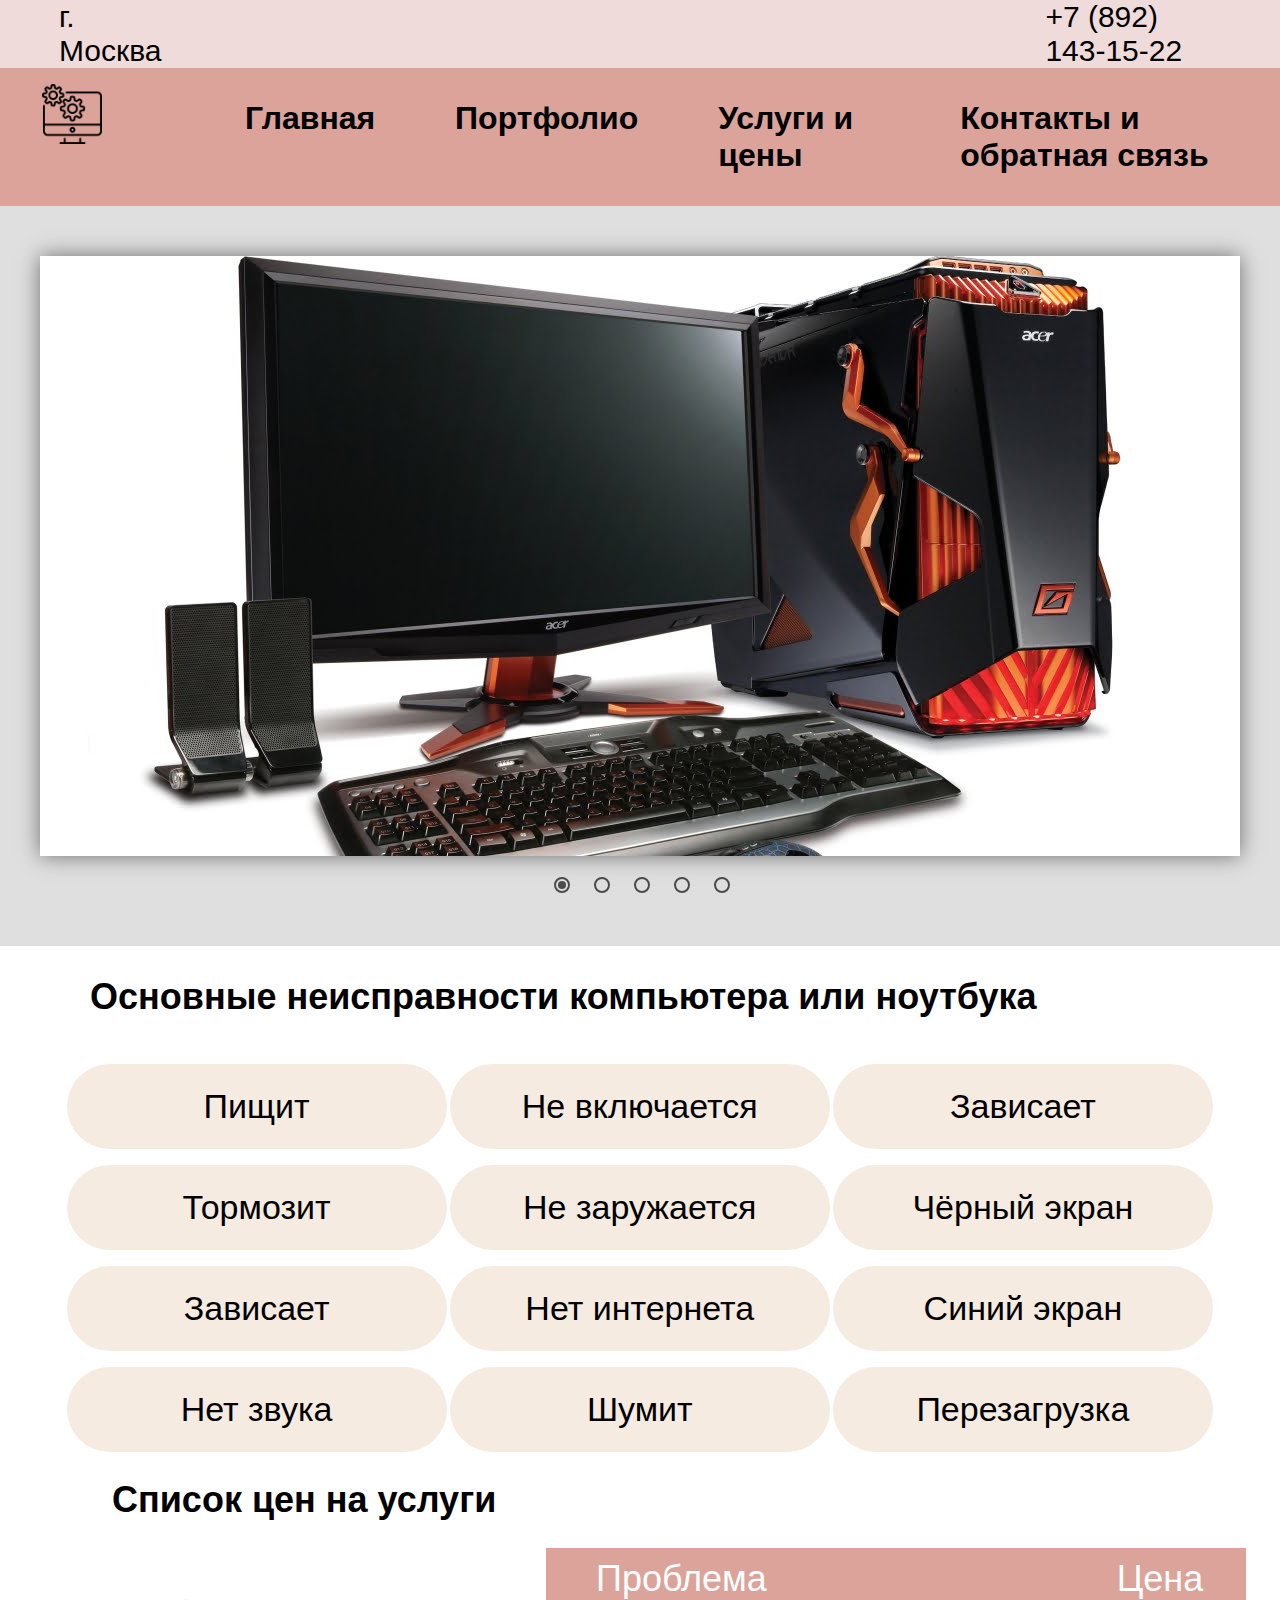
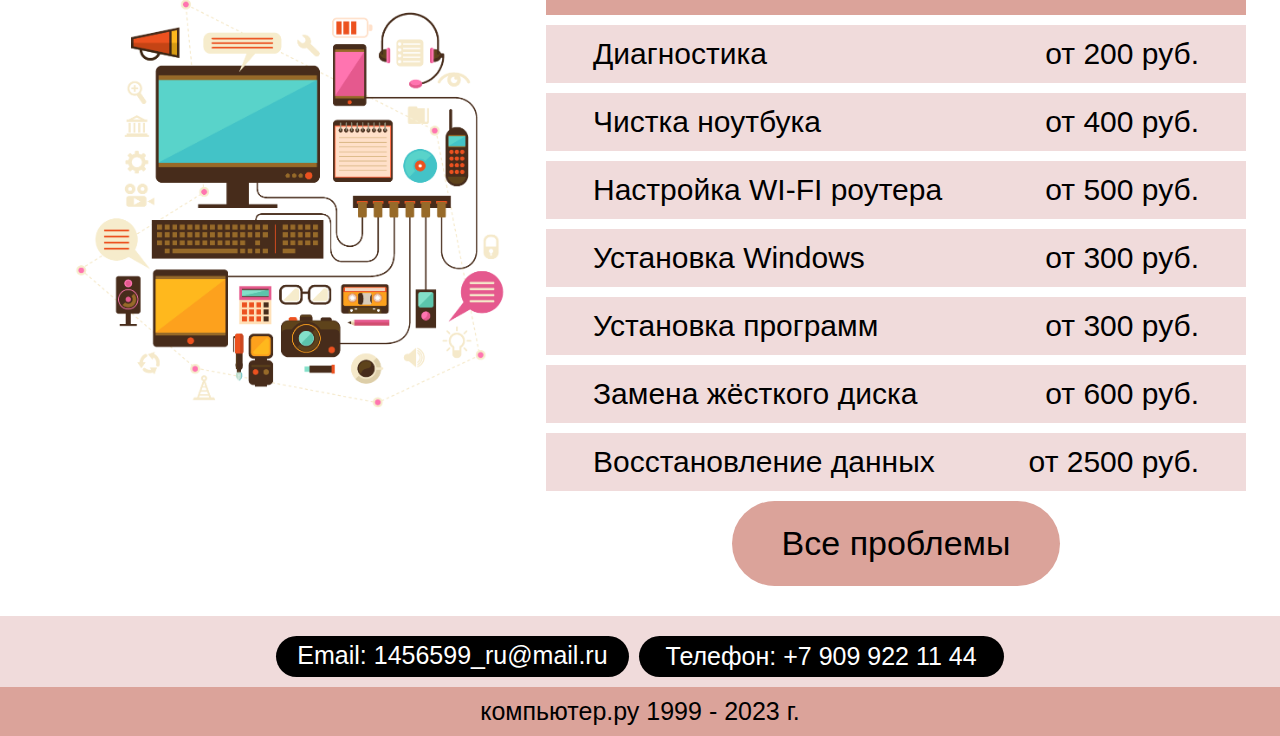
<file: index.html>
<!DOCTYPE html>
<html lang="en">
  <head>
    <meta charset="UTF-8" />
    <meta http-equiv="X-UA-Compatible" content="IE=edge" />
    <meta name="viewport" content="width=device-width, initial-scale=1.0" />
    <link rel="stylesheet" href="main-css.css" />
    <title>Главная - компьютерный мастер</title>
  </head>
  <body>
    <!--Голова-->
    <header>
      <!--Верхняя часть головы-->
      <div class="header1">
        <div class="in-text1">
          <div class="city">
            <div class="city-text">г. Москва</div>
          </div>
          <div class="interval"></div>
          <div class="telephone">
            <div class="telephone-text">+7 (892) 143-15-22</div>
          </div>
        </div>
      </div>

      <!--Нижняя часть головы-->
      <div class="header2">
        <div class="in-text2">
          <div class="logo">
            <div class="logo1">
              <img src="computer.png" alt="Icon" width="60" />
            </div>
          </div>
          <div class="frame-text-servis">
            <div class="locatino-text-servis">
              <div class="text-servis">
                <div class="main-page">
                  <a href="main.html"><button class="text-header"> Главная</button></a>
                </div>
                <div class="portfolio-page">
                  <a href="portfolio.html"><button class="text-header">Портфолио</button></a>
                </div>
                <div class="price-page">
                  <a href="servis.html"><button class="text-header">Услуги и цены</button></a>
                </div>
                <div class="contact-page">
                  <a href="#footer"><button class="text-header">Контакты и обратная связь</button></a>
                </div>
              </div>
            </div>
          </div>
        </div>
      </div>
    </header>

    <!--Слайдер-->
    <section>
      <div class="wrapper">
        <input type="radio" name="point" id="slide1" checked />
        <input type="radio" name="point" id="slide2" />
        <input type="radio" name="point" id="slide3" />
        <input type="radio" name="point" id="slide4" />
        <input type="radio" name="point" id="slide5" />
        <div class="slider">
          <div class="slides slide1"></div>
          <div class="slides slide2"></div>
          <div class="slides slide3"></div>
          <div class="slides slide4"></div>
          <div class="slides slide5"></div>
        </div>
        <div class="controls">
          <label for="slide1"></label>
          <label for="slide2"></label>
          <label for="slide3"></label>
          <label for="slide4"></label>
          <label for="slide5"></label>
        </div>
      </div>
      <br /><br /><br /><br /><br />
    </section>

    <!--Основная страница-->
    <main>
      <div class="text-laptop-comp">Основные неисправности компьютера или ноутбука</div>
      <div class="frame-problem">
        <div class="column-problem-1">
          <div class="problem-1">
            <div class="box-problem1">
              <div class="text-problem1">Пищит</div>
            </div>
            <div class="box-problem2">
              <div class="text-problem2">Тормозит</div>
            </div>
            <div class="box-problem3">
              <div class="text-problem3">Зависает</div>
            </div>
            <div class="box-problem4">
              <div class="text-problem4">Нет звука</div>
            </div>
          </div>
        </div>
        <div class="column-problem-2">
          <div class="problem-2">
            <div class="box-problem5">
              <div class="text-problem5">Не включается</div>
            </div>
            <div class="box-problem6">
              <div class="text-problem6">Не заружается</div>
            </div>
            <div class="box-problem7">
              <div class="text-problem7">Нет интернета</div>
            </div>
            <div class="box-problem8">
              <div class="text-problem8">Шумит</div>
            </div>
          </div>
        </div>

        <div class="column-problem-3">
          <div class="problem-3">
            <div class="box-problem9">
              <div class="text-problem9">Зависает</div>
            </div>
            <div class="box-problem10">
              <div class="text-problem10">Чёрный экран</div>
            </div>
            <div class="box-problem11">
              <div class="text-problem11">Синий экран</div>
            </div>
            <div class="box-problem12">
              <div class="text-problem12">Перезагрузка</div>
            </div>
          </div>
        </div>
      </div>

      <div class="box-text-price">
        <div class="text-price">Список цен на услуги</div>
      </div>

      <div class="price">
        <div class="pic">
          <img src="pc.png" alt="" />
        </div>

        <div class="box-price">
          <div class="box-problem-price">
            <div class="problem-text">Проблема</div>
            <div class="price-text">Цена</div>
          </div>
          <div class="box-problem-price1">
            <div class="problem-text1">
              <p>Диагностика</p>
              <p>от 200 руб.</p>
            </div>
          </div>
          <div class="box-problem-price1">
            <div class="problem-text1">
              <p>Чистка ноутбука</p>
              <p>от 400 руб.</p>
            </div>
          </div>
          <div class="box-problem-price1">
            <div class="problem-text1">
              <p>Настройка WI-FI роутера</p>
              <p>от 500 руб.</p>
            </div>
          </div>
          <div class="box-problem-price1">
            <div class="problem-text1">
              <p>Установка Windows</p>
              <p>от 300 руб.</p>
            </div>
          </div>
          <div class="box-problem-price1">
            <div class="problem-text1">
              <p>Установка программ</p>
              <p>от 300 руб.</p>
            </div>
          </div>
          <div class="box-problem-price1">
            <div class="problem-text1">
              <p>Замена жёсткого диска</p>
              <p>от 600 руб.</p>
            </div>
          </div>
          <div class="box-problem-price1">
            <div class="problem-text1">
              <p>Восстановление данных</p>
              <p>от 2500 руб.</p>
            </div>
          </div>
          <div class="all-problem">
            <div class="box-all-problem">
              <a href="servis.html"><button class="text-all-problem">Все проблемы</button></a>
            </div>
          </div>
        </div>
      </div>
    </main>
<!--Подвал-->
<footer>
  <div class="footer">
    <a name="footer"><div class="footer1"></a>
      <div class="box-text-footer">
        <div class="flex-box">
          <div class="box-mail">
            <div class="text-mail">Email: 1456599_ru@mail.ru</div>
          </div>
            <div class="box-telephone">
              <div class="text-telephone">Телефон: +7 909 922 11 44</div>
            </div>
        </div>
      </div>
    </div>
    <div class="footer2">
      <div class="box-end-footer">
        <div class="text-end-footer">компьютер.ру 1999 - 2023 г.</div>
      </div>
    </div>
  </div>
</footer>

  </body>
</html>
</file>
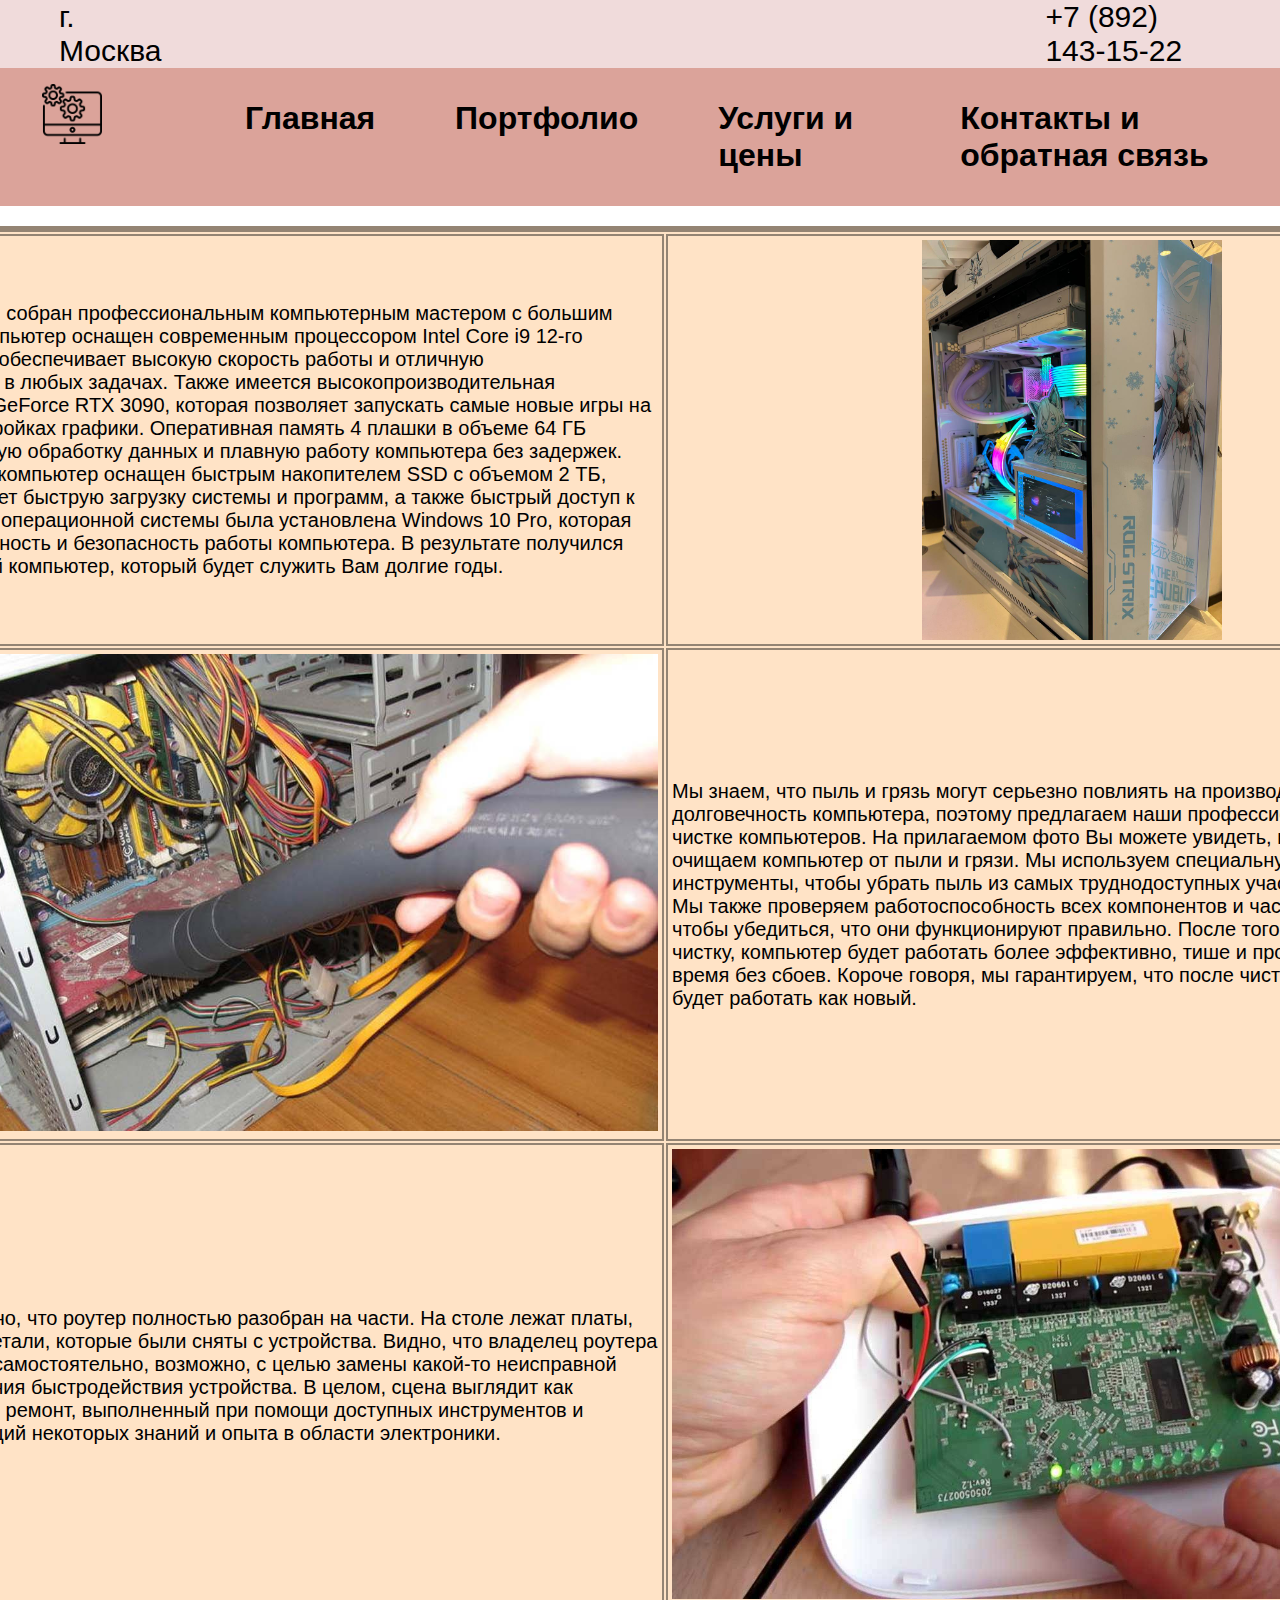
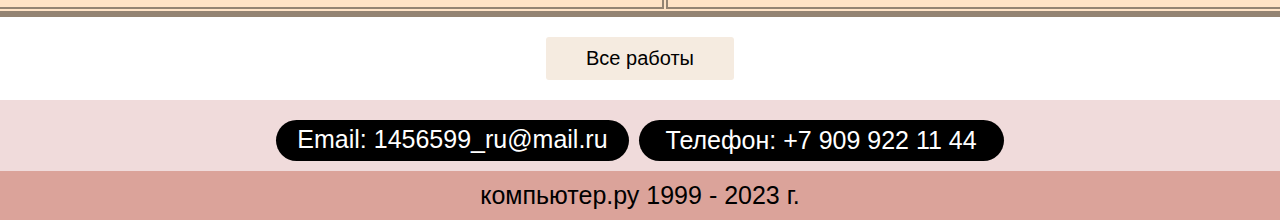
<file: portfolio.html>
<!DOCTYPE html>
<html lang="en">
  <head>
    <meta charset="UTF-8" />
    <meta http-equiv="X-UA-Compatible" content="IE=edge" />
    <meta name="viewport" content="width=device-width, initial-scale=1.0" />
    <link rel="stylesheet" href="portfolio-css.css" />
    <title>Главная - компьютерный мастер</title>
  </head>
  <body>
    <!--Голова-->
    <header>
      <!--Верхняя часть головы-->
      <div class="header1">
        <div class="in-text1">
          <div class="city">
            <div class="city-text">г. Москва</div>
          </div>
          <div class="interval"></div>
          <div class="telephone">
            <div class="telephone-text">+7 (892) 143-15-22</div>
          </div>
        </div>
      </div>

      <!--Нижняя часть головы-->
      <div class="header2">
        <div class="in-text2">
          <div class="logo">
            <div class="logo1">
              <img src="computer.png" alt="Icon" width="60" />
            </div>
          </div>
          <div class="frame-text-servis">
            <div class="locatino-text-servis">
              <div class="text-servis">
                <div class="main-page">
                  <a href="index.html"><button class="text-header"> Главная</button></a>
                </div>
                <div class="portfolio-page">
                  <a href="portfolio.html"><button class="text-header">Портфолио</button></a>
                </div>
                <div class="price-page">
                  <a href="servis.html"><button class="text-header">Услуги и цены</button></a>
                </div>
                <div class="contact-page">
                  <a href="#footer"><button class="text-header">Контакты и обратная связь</button></a>
                </div>
              </div>
            </div>
          </div>
        </div>
      </div>
    </header>

    <main>
        <table class="cinereousTable">
            <tbody>
            <tr>
            <td><p> Этот компьютер был собран профессиональным компьютерным мастером с большим опытом работы. Компьютер оснащен современным процессором Intel Core i9 12-го поколения, который обеспечивает высокую скорость работы и отличную производительность в любых задачах. Также имеется высокопроизводительная видеокарта NVIDIA GeForce RTX 3090, которая позволяет запускать самые новые игры на максимальных настройках графики. Оперативная память 4 плашки в объеме 64 ГБ  обеспечивает быструю обработку данных и плавную работу компьютера без задержек. Кроме того, данный компьютер оснащен быстрым накопителем SSD с объемом 2 ТБ, который обеспечивает быструю загрузку системы и программ, а также быстрый доступ к файлам. В качестве операционной системы была установлена Windows 10 Pro, которая обеспечивает надежность и безопасность работы компьютера. В результате получился надежный и мощный компьютер, который будет служить Вам долгие годы.</p></td><td><div class="port-photo-1"><img src="portfolio photo 1.jpg" width="300"></div></td></tr>
            <tr>
            <td><img src="portfolio photo 2.jpg" width="850"></td><td><p>Мы знаем, что пыль и грязь могут серьезно повлиять на производительность и долговечность компьютера, поэтому предлагаем наши профессиональные услуги по чистке компьютеров. На прилагаемом фото Вы можете увидеть, как мы тщательно очищаем компьютер от пыли и грязи. Мы используем специальную технику и инструменты, чтобы убрать пыль из самых труднодоступных участков компьютера. Мы также проверяем работоспособность всех компонентов и частей компьютера, чтобы убедиться, что они функционируют правильно. После того, как мы закончили чистку, компьютер будет работать более эффективно, тише и продолжительное время без сбоев. Короче говоря, мы гарантируем, что после чистки Ваш компьютер будет работать как новый.</p></td></tr>
            <tr>
            <td><p>На фотографии видно, что роутер полностью разобран на части. На столе лежат платы, провода и мелкие детали, которые были сняты с устройства. Видно, что владелец роутера производит ремонт самостоятельно, возможно, с целью замены какой-то неисправной детали или повышения быстродействия устройства. В целом, сцена выглядит как типичный домашний ремонт, выполненный при помощи доступных инструментов и средств, но требующий некоторых знаний и опыта в области электроники.</p></td><td><img src="portfolio photo 3.jpeg" width="800"></td></tr>
            </tbody>
            </tr>
            </table>
            
    
            <button class="button-open"><p>Все работы</p></button>

            <dialog id="myDialog">
              <div>
                <p>Пока что это все работы :)</p>
                <button class="button-close" data-action="close">Закрыть окно</button>
              </div>
            </dialog>
            <script>
              // получаем кнопки и диалоговое окно
const buttonOpen = document.querySelector(".button-open");
const buttonClose = document.querySelector(".button-close");
const myDialog = document.querySelector("#myDialog");

// обработчик события для кнопки открытия
buttonOpen.addEventListener("click", function () {
    myDialog.showModal();
});

// обработчик события для кнопки закрытия
buttonClose.addEventListener("click", function () {
    myDialog.close();
});
            </script>




    </main>
    <!--Подвал-->
<footer>
    <div class="footer">
      <a name="footer"><div class="footer1"></a>
        <div class="box-text-footer">
          <div class="flex-box">
            <div class="box-mail">
              <div class="text-mail">Email: 1456599_ru@mail.ru</div>
            </div>
              <div class="box-telephone">
                <div class="text-telephone">Телефон: +7 909 922 11 44</div>
              </div>
          </div>
        </div>
      </div>
      <div class="footer2">
        <div class="box-end-footer">
          <div class="text-end-footer">компьютер.ру 1999 - 2023 г.</div>
        </div>
      </div>
    </div>
  </footer>
  
    </body>
  </html>
</file>
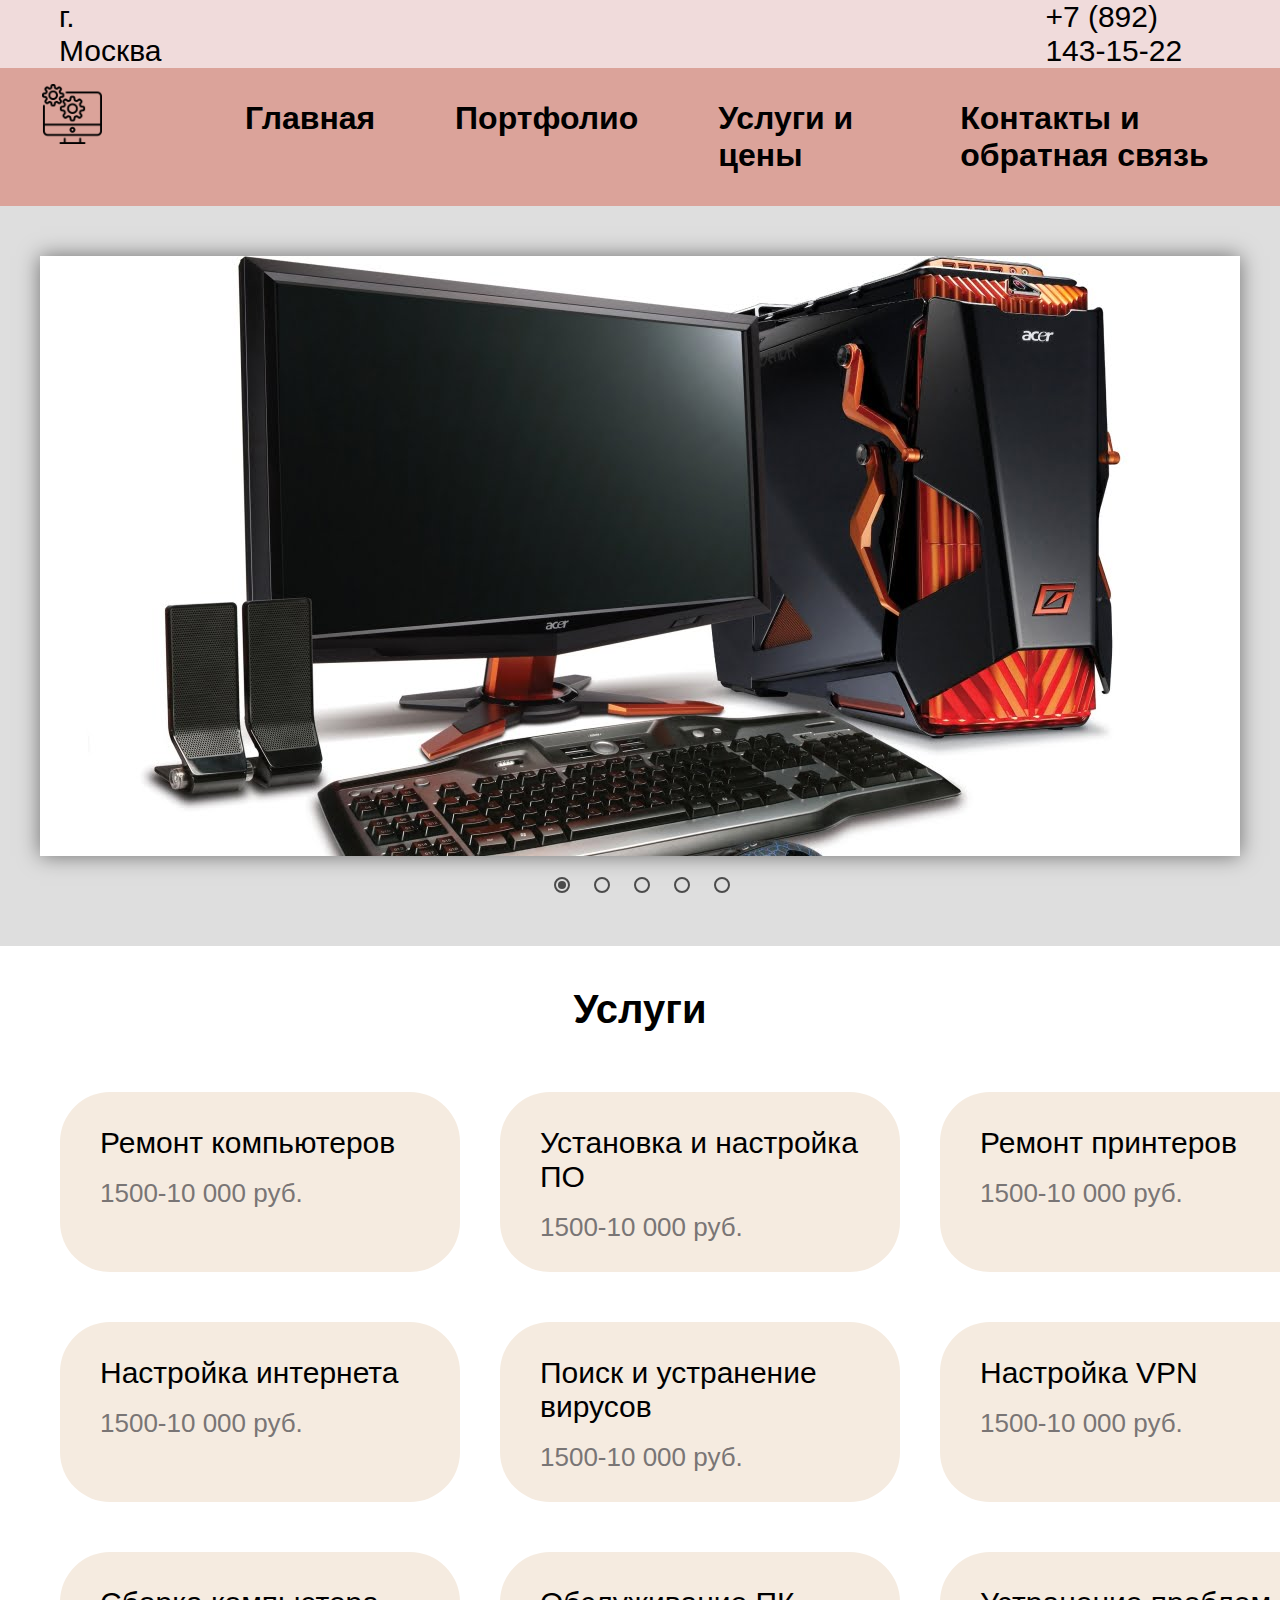
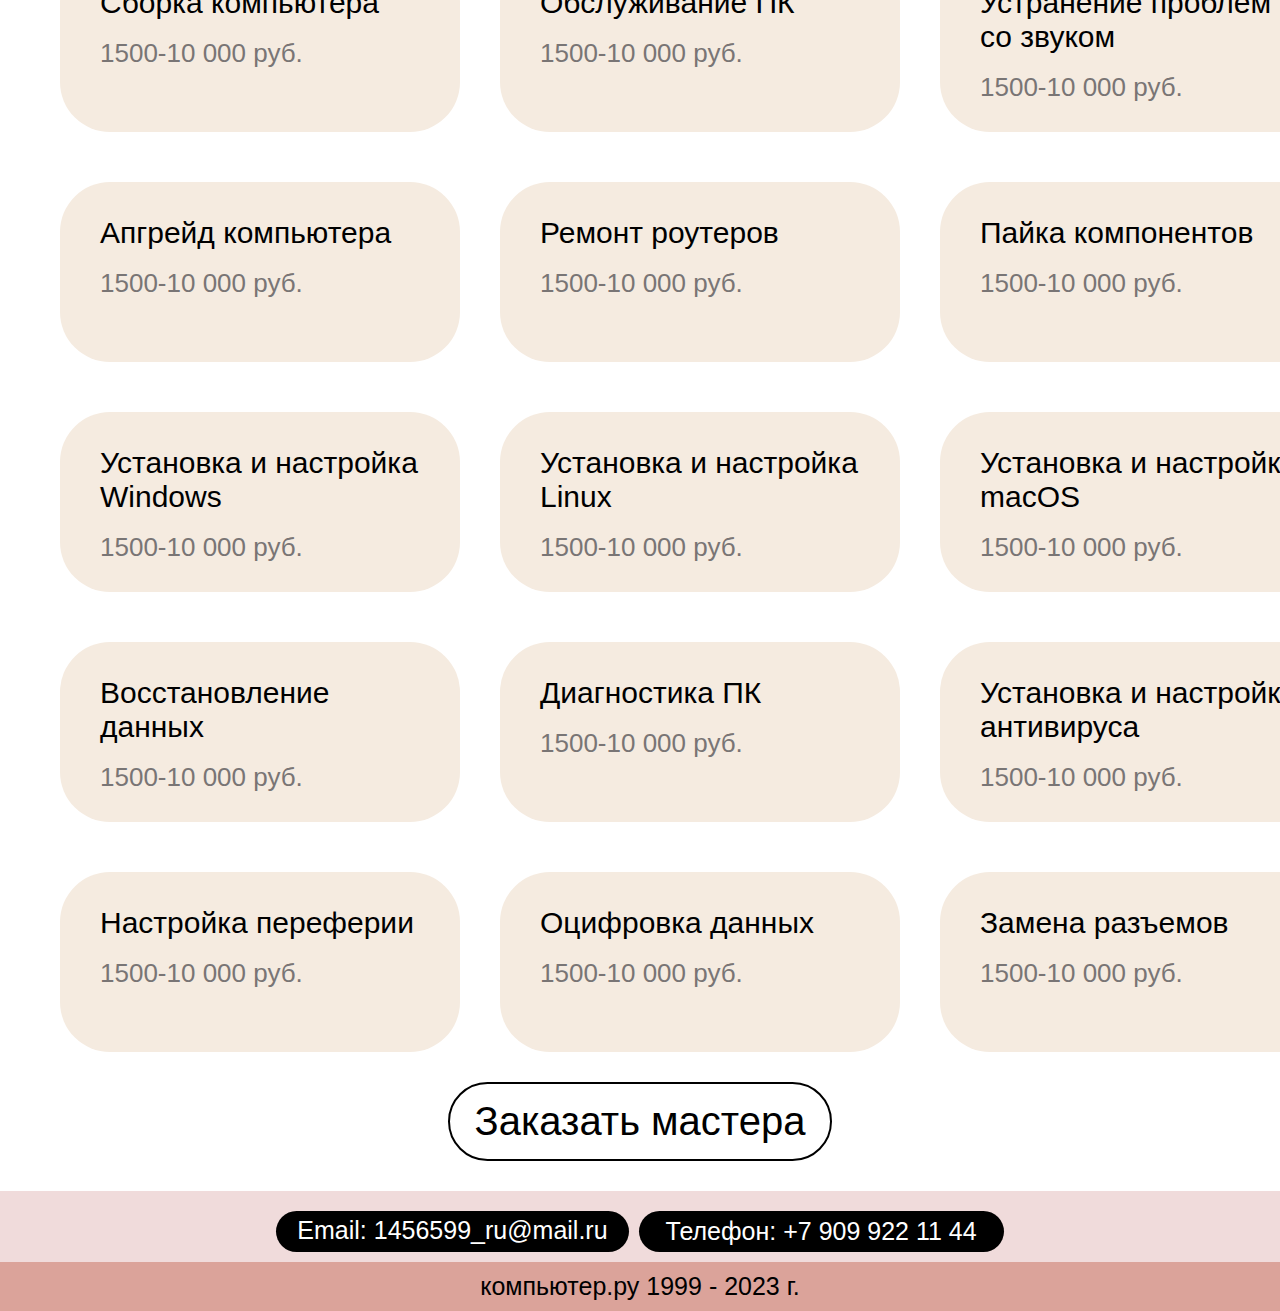
<file: servis.html>
<!DOCTYPE html>
<html lang="en">
  <head>
    <meta charset="UTF-8" />
    <meta http-equiv="X-UA-Compatible" content="IE=edge" />
    <meta name="viewport" content="width=device-width, initial-scale=1.0" />
    <link rel="stylesheet" href="servis-css.css" />
    <title>Услуги - компьютерный мастер</title>
  </head>
  <body>
    <!--Голова-->
    <header>
      <!--Верхняя часть головы-->
      <div class="header1">
        <div class="in-text1">
          <div class="city">
            <div class="city-text">г. Москва</div>
          </div>
          <div class="interval"></div>
          <div class="telephone">
            <div class="telephone-text">+7 (892) 143-15-22</div>
          </div>
        </div>
      </div>

      <!--Нижняя часть головы-->
      <div class="header2">
        <div class="in-text2">
          <div class="logo">
            <div class="logo1">
              <img src="computer.png" alt="Icon" width="60" />
            </div>
          </div>
          <div class="frame-text-servis">
            <div class="locatino-text-servis">
              <div class="text-servis">
                <div class="main-page">
                  <a href="index.html"><button class="text-header"> Главная</button></a>
                </div>
                <div class="portfolio-page">
                  <a href="portfolio.html"><button class="text-header">Портфолио</button></a>
                </div>
                <div class="price-page">
                  <a href="servis.html"><button class="text-header">Услуги и цены</button></a>
                </div>
                <div class="contact-page">
                  <a href="#footer"><button class="text-header">Контакты и обратная связь</button></a>
                </div>
              </div>
            </div>
          </div>
        </div>
      </div>
    </header>

    <!--Слайдер-->
    <section>
      <div class="wrapper">
        <input type="radio" name="point" id="slide1" checked />
        <input type="radio" name="point" id="slide2" />
        <input type="radio" name="point" id="slide3" />
        <input type="radio" name="point" id="slide4" />
        <input type="radio" name="point" id="slide5" />
        <div class="slider">
          <div class="slides slide1"></div>
          <div class="slides slide2"></div>
          <div class="slides slide3"></div>
          <div class="slides slide4"></div>
          <div class="slides slide5"></div>
        </div>
        <div class="controls">
          <label for="slide1"></label>
          <label for="slide2"></label>
          <label for="slide3"></label>
          <label for="slide4"></label>
          <label for="slide5"></label>
        </div>
      </div>
      <br /><br /><br /><br /><br />
    </section>

    <!--Основная страница-->
    <main>
        
        <div class="text-main-servis">Услуги</div>
            <div class="main-servis">
              <div class=" flex-col">
                <div class="column">
                  <div class="box-column">
                    <div class="box-servis">
                      <div class="text-box-servis">
                        <div class="main-text-servis">Ремонт компьютеров</div><br>
                        <div class="servis-box">
                          1500-10 000 руб. 
                        </div>
                      </div>
                    </div>
                    <div class="box-servis">
                      <div class="text-box-servis">
                        <div class="main-text-servis">Настройка интернета</div><br>
                        <div class="servis-box">
                          1500-10 000 руб. 
                        </div>
                      </div>
                    </div>
                    <div class="box-servis">
                      <div class="text-box-servis">
                        <div class="main-text-servis">Сборка компьютера</div><br>
                        <div class="servis-box">
                          1500-10 000 руб. 
                        </div>
                      </div>
                    </div>
                    <div class="box-servis">
                      <div class="text-box-servis">
                        <div class="main-text-servis">Апгрейд компьютера</div><br>
                        <div class="servis-box">
                          1500-10 000 руб. 
                        </div>
                      </div>
                    </div>
                    <div class="box-servis">
                      <div class="text-box-servis">
                        <div class="main-text-servis">Установка и настройка Windows</div><br>
                        <div class="servis-box">
                          1500-10 000 руб. 
                        </div>
                      </div>
                    </div>
                    <div class="box-servis">
                      <div class="text-box-servis">
                        <div class="main-text-servis">Восстановление данных</div><br>
                        <div class="servis-box">
                          1500-10 000 руб. 
                        </div>
                      </div>
                    </div>
                    <div class="box-servis">
                      <div class="text-box-servis">
                        <div class="main-text-servis">Настройка переферии</div><br>
                        <div class="servis-box">
                          1500-10 000 руб. 
                        </div>
                      </div>
                    </div>
                  </div>
                </div>
                <div class="column-2">
                  <div class="box-column">
                    <div class="box-servis">
                      <div class="text-box-servis">
                        <div class="main-text-servis">Установка и настройка ПО</div><br>
                        <div class="servis-box">
                          1500-10 000 руб. 
                        </div>
                      </div>
                    </div>
                    <div class="box-servis">
                      <div class="text-box-servis">
                        <div class="main-text-servis">Поиск и устранение вирусов</div><br>
                        <div class="servis-box">
                          1500-10 000 руб. 
                        </div>
                      </div>
                    </div>
                    <div class="box-servis">
                      <div class="text-box-servis">
                        <div class="main-text-servis">Обслуживание ПК</div><br>
                        <div class="servis-box">
                          1500-10 000 руб. 
                        </div>
                      </div>
                    </div>
                    <div class="box-servis">
                      <div class="text-box-servis">
                        <div class="main-text-servis">Ремонт роутеров</div><br>
                        <div class="servis-box">
                          1500-10 000 руб. 
                        </div>
                      </div>
                    </div>
                    <div class="box-servis">
                      <div class="text-box-servis">
                        <div class="main-text-servis">Установка и настройка Linux</div><br>
                        <div class="servis-box">
                          1500-10 000 руб. 
                        </div>
                      </div>
                    </div>
                    <div class="box-servis">
                      <div class="text-box-servis">
                        <div class="main-text-servis">Диагностика ПК</div><br>
                        <div class="servis-box">
                          1500-10 000 руб. 
                        </div>
                      </div>
                    </div>
                    <div class="box-servis">
                      <div class="text-box-servis">
                        <div class="main-text-servis">Оцифровка данных</div><br>
                        <div class="servis-box">
                          1500-10 000 руб. 
                        </div>
                      </div>
                    </div>
                  </div>
                </div>
                <div class="column-3">
                  <div class="box-column">
                    <div class="box-servis">
                      <div class="text-box-servis">
                        <div class="main-text-servis">Ремонт принтеров</div><br>
                        <div class="servis-box">
                          1500-10 000 руб. 
                        </div>
                      </div>
                    </div>
                    <div class="box-servis">
                      <div class="text-box-servis">
                        <div class="main-text-servis">Настройка VPN</div><br>
                        <div class="servis-box">
                          1500-10 000 руб. 
                        </div>
                      </div>
                    </div>
                    <div class="box-servis">
                      <div class="text-box-servis">
                        <div class="main-text-servis">Устранение проблем со звуком</div><br>
                        <div class="servis-box">
                          1500-10 000 руб. 
                        </div>
                      </div>
                    </div>
                    <div class="box-servis">
                      <div class="text-box-servis">
                        <div class="main-text-servis">Пайка компонентов</div><br>
                        <div class="servis-box">
                          1500-10 000 руб. 
                        </div>
                      </div>
                    </div>
                    <div class="box-servis">
                      <div class="text-box-servis">
                        <div class="main-text-servis">Установка и настройка macOS</div><br>
                        <div class="servis-box">
                          1500-10 000 руб. 
                        </div>
                      </div>
                    </div>
                    <div class="box-servis">
                      <div class="text-box-servis">
                        <div class="main-text-servis">Установка и настройка антивируса</div><br>
                        <div class="servis-box">
                          1500-10 000 руб. 
                        </div>
                      </div>
                    </div>
                    <div class="box-servis">
                      <div class="text-box-servis">
                        <div class="main-text-servis">Замена разъемов</div><br>
                        <div class="servis-box">
                          1500-10 000 руб. 
                        </div>
                      </div>
                    </div>
                  </div>
                </div>
              </div>
            <!-- Оформление заказ -->
              <button class="button">Заказать мастера</button>
              <div class="popup_wrapper">
                <div class="popup">
                  <h2>Заказать услугу</h2>
                  <form>
                    <input type="text" placeholder="Имя" required />
                    <input type="tel" placeholder="Телефон" required />
                    <input type="email" placeholder="Email" required />
                    <select required>
                      <option value="">Выберите услугу</option>
                      <option value="Услуга 1">Ремонт компьютеров</option>
                      <option value="Услуга 2">Настройка интернета</option>
                      <option value="Услуга 3">Сборка компьютера</option>
                      <option value="Услуга 4">Апгрейд компьютера</option>
                      <option value="Услуга 5">Установка и настройка Windows</option>
                      <option value="Услуга 6">Восстановление данных</option>
                      <option value="Услуга 7">Настройка переферии</option>
                      <option value="Услуга 8">Установка и настройка ПО</option>
                      <option value="Услуга 9">Поиск и устранение вирусов</option>
                      <option value="Услуга 10">Обслуживание ПК</option>
                      <option value="Услуга 11">Ремонт роутеров</option>
                      <option value="Услуга 12">Установка и настройка Linux</option>
                      <option value="Услуга 13">Диагностика ПК</option>
                      <option value="Услуга 14">Оцифровка данных</option>
                      <option value="Услуга 15">Ремонт принтеров</option>
                      <option value="Услуга 16">Настройка VPN</option>
                      <option value="Услуга 17">Устранение проблем со звуком</option>
                      <option value="Услуга 18">Пайка компонентов</option>
                      <option value="Услуга 19">Установка и настройка macOS</option>
                      <option value="Услуга 20">Установка и настройка антивируса</option>
                      <option value="Услуга 21">Замена разъемов</option>
                      <option value="Услуга 22">Позвоню вам если нет подходящей услуги</option>
                    </select>
                    <button type="submit">Оформить заказ</button>
                  </form>
                  <span class="close">×</span>
                </div>
              </div>
              <script>
                const popupWrapper = document.querySelector(".popup_wrapper");
                const popup = document.querySelector(".popup");
                const popupBtn = document.querySelector(".button");
                const closeBtn = document.querySelector(".close");
                const popupForm = document.querySelector(".popup form");
                const popupName = document.querySelector('.popup input[type="text"]');
                const popupPhone = document.querySelector('.popup input[type="tel"]');
                const popupEmail = document.querySelector('.popup input[type="email"]');
                const popupService = document.querySelector(".popup select");
                function openPopup() {
                  popupWrapper.style.display = "block";
                }
                function closePopup() {
                  popupWrapper.style.display = "none";
                }
                function validateForm(event) {
                  event.preventDefault();
                  if (
                    popupName.value.trim() === "" ||
                    popupPhone.value.trim() === "" ||
                    popupEmail.value.trim() === "" ||
                    popupService.value.trim() === ""
                  ) {
                    alert("Пожалуйста, заполните все поля формы");
                  } else {
                    closePopup();
                    popupForm.reset();
                    alert("Ваш заказ отправлен");
                  }
                }
                popupBtn.addEventListener("click", openPopup);
                closeBtn.addEventListener("click", closePopup);
                popupWrapper.addEventListener("click", (event) => {
                  if (event.target === popupWrapper) {
                    closePopup();
                  }
                });
                document.addEventListener("keydown", (event) => {
                  if (event.keyCode === 27) {
                    closePopup();
                  }
                });
                popupForm.addEventListener("submit", validateForm);
              </script>

            </div>
    </main>

<!--Подвал-->
    <footer>
      <div class="footer">
        <a name="footer"><div class="footer1"></a>
          <div class="box-text-footer">
            <div class="flex-box">
              <div class="box-mail">
                <div class="text-mail">Email: 1456599_ru@mail.ru</div>
              </div>
                <div class="box-telephone">
                  <div class="text-telephone">Телефон: +7 909 922 11 44</div>
                </div>
            </div>
          </div>
        </div>
        <div class="footer2">
          <div class="box-end-footer">
            <div class="text-end-footer">компьютер.ру 1999 - 2023 г.</div>
          </div>
        </div>
      </div>
    </footer>

  </body>
</html>
</file>
<file: main-css.css>
.header {
  display: flex;
  flex-direction: column;
  max-width: 1920px;
  justify-content: flex-start;
  align-items: flex-start;
}
/*Верхняя часть головы*/
.header1 {
  display: flex;
  flex-direction: column;
  max-width: 1920px;
  padding-right: 66px;
  padding-left: 59px;
  background-color: rgba(240, 219, 219, 1);
}
.in-text1 {
  display: flex;
}

.city {
  display: flex;
  flex-direction: column;
  line-height: normal;

  margin-left: 0px;
}

.city-text {
  max-width: 160px;
  color: rgba(0, 0, 0, 1);
  font-size: 30px;
  text-align: left;
  font-family: "Inter", sans-serif;
}
.interval {
  display: flex;
  flex-direction: column;
  line-height: normal;
  width: calc(74% - 13px);
  margin-left: 20px;
}

.telephone {
  display: flex;
  flex-direction: column;
  line-height: normal;
  width: calc(16.09% - 13.333333333333334px);
  margin-left: 20px;
}

.telephone-text {
  max-width: 289px;
  color: rgba(0, 0, 0, 1);
  font-size: 30px;
  text-align: left;
  font-family: "Inter", sans-serif;
}

/*Нижняя часть головы*/
.header2 {
  display: flex;
  flex-direction: column;
  max-width: 100%;
  align-self: stretch;
  padding-top: 3px;
  padding-right: 30px;
  padding-bottom: 3px;
  padding-left: 37px;
  background-color: rgba(219, 163, 154, 1);
}
.in-text2 {
  display: flex;
}

.logo {
  display: flex;
  flex-direction: column;
  line-height: normal;
  width: calc(6.88% - 13.333333333333334px);
  margin-left: 0px;
}

.logo1 {
  display: flex;
  flex-direction: column;
  max-width: 71px;
  justify-content: center;
  align-items: center;
  padding-top: 13px;
  padding-right: 19px;
  padding-bottom: 13px;
  padding-left: 19px;
  color: rgba(0, 0, 0, 1);
  font-size: 32px;
  text-align: left;
  font-family: "Inter", sans-serif;
}
.frame-text-servis {
  display: flex;
  flex-direction: column;
  line-height: normal;
  width: calc(91.86% - 13.333333333333334px);
  margin-left: 100px;
}

.locatino-text-servis {
  display: flex;
  flex-direction: column;
  max-width: 1800px;
  padding-top: 29px;
  padding-right: 38px;
  padding-bottom: 29px;
  padding-left: 38px;
  background-color: rgba(219, 163, 154, 1);
}
.text-servis {
  display: flex;
}
.text-header {
  color: rgba(0, 0, 0, 1);
  font-size: 32px;
  font-weight: 600;
  text-align: left;
  font-family: "Inter", sans-serif;
  background-color: transparent;
  border: none;
  cursor: pointer;
}
.main-page {
  display: flex;
  flex-direction: column;
  line-height: normal;
  width: 130px;
  margin-left: 0px;
}

.portfolio-page {
  display: flex;
  flex-direction: column;
  line-height: normal;
  width: 185px;
  margin-left: 80px;
}

.price-page {
  display: flex;
  flex-direction: column;
  line-height: normal;
  width: 230px;
  margin-left: 80px;
}

.contact-page {
  display: flex;
  flex-direction: column;
  line-height: normal;
  width: 440px;
  margin-left: 80px;
}

/*Сайдер начало*/
* {
  margin: 0;
  padding: 0;
  -webkit-box-sizing: border-box;
  -moz-box-sizing: border-box;
  -o-box-sizing: border-box;
  box-sizing: border-box;
}
body {
  background-color: rgb(223, 223, 223);
}
.wrapper {
  height: 600px;
  margin: 50px auto 0;
  position: relative;
  width: 1200px;
}

.slider {
  background-color: #ddd;
  height: inherit;
  overflow: hidden;
  position: relative;
  width: inherit;
  -webkit-box-shadow: 0 0 20px rgba(0, 0, 0, 0.5);
  -moz-box-shadow: 0 0 20px rgba(0, 0, 0, 0.5);
  -o-box-shadow: 0 0 20px rgba(0, 0, 0, 0.5);
  box-shadow: 0 0 20px rgba(0, 0, 0, 0.5);
}
.wrapper > input {
  display: none;
}
.slides {
  height: inherit;
  position: absolute;
  width: inherit;
}

.slide1 {
  background-image: url(slider1.jpg);
  background-repeat: no-repeat;
}
.slide2 {
  background-image: url(slider2.jpg);
  background-repeat: no-repeat;
}
.slide3 {
  background-image: url(slider3.jpg);
  background-repeat: no-repeat;
}
.slide4 {
  background-image: url(slider4.jpg);
  background-repeat: no-repeat;
}
.slide5 {
  background-image: url(slider5.jpg);
  background-repeat: no-repeat;
}

.wrapper .controls {
  left: 50%;
  margin-left: -98px;
  position: absolute;
}

.wrapper label {
  cursor: pointer;
  display: inline-block;
  height: 8px;
  margin: 25px 12px 0 16px;
  position: relative;
  width: 8px;
  -webkit-border-radius: 50%;
  -moz-border-radius: 50%;
  -o-border-radius: 50%;
  border-radius: 50%;
}

.wrapper label:after {
  border: 2px solid #4b4b4b;
  content: " ";
  display: block;
  height: 12px;
  left: -4px;
  position: absolute;
  top: -4px;
  width: 12px;
  -webkit-border-radius: 50%;
  -moz-border-radius: 50%;
  -o-border-radius: 50%;
  border-radius: 50%;
}
.wrapper label {
  cursor: pointer;
  display: inline-block;
  height: 8px;
  margin: 25px 12px 0 16px;
  position: relative;
  width: 8px;
  -webkit-border-radius: 50%;
  -moz-border-radius: 50%;
  -o-border-radius: 50%;
  border-radius: 50%;
  -webkit-transition: background ease-in-out 0.5s;
  -moz-transition: background ease-in-out 0.5s;
  -o-transition: background ease-in-out 0.5s;
  transition: background ease-in-out 0.5s;
}

.wrapper label:hover,
#slide1:checked ~ .controls label:nth-of-type(1),
#slide2:checked ~ .controls label:nth-of-type(2),
#slide3:checked ~ .controls label:nth-of-type(3),
#slide4:checked ~ .controls label:nth-of-type(4),
#slide5:checked ~ .controls label:nth-of-type(5) {
  background: #4b4b4b;
}
.slides {
  height: inherit;
  opacity: 0;
  position: absolute;
  width: inherit;
  z-index: 0;
  -webkit-transform: scale(1.5);
  -moz-transform: scale(1.5);
  -o-transform: scale(1.5);
  transform: scale(1.5);
  -webkit-transition: transform ease-in-out 0.5s, opacity ease-in-out 0.5s;
  -moz-transition: transform ease-in-out 0.5s, opacity ease-in-out 0.5s;
  -o-transition: transform ease-in-out 0.5s, opacity ease-in-out 0.5s;
  transition: transform ease-in-out 0.5s, opacity ease-in-out 0.5s;
}

#slide1:checked ~ .slider > .slide1,
#slide2:checked ~ .slider > .slide2,
#slide3:checked ~ .slider > .slide3,
#slide4:checked ~ .slider > .slide4,
#slide5:checked ~ .slider > .slide5 {
  opacity: 1;
  z-index: 1;
  -webkit-transform: scale(1);
  -moz-transform: scale(1);
  -o-transform: scale(1);
  transform: scale(1);
}
/*Слайдер конец*/
.text-laptop-comp {
  max-width: 100%;
  padding-left: 90px;
  padding-top: 30px;
  padding-bottom: 30px;
  color: rgba(0, 0, 0, 1);
  font-size: 36px;
  font-weight: bold;
  text-align: left;
  font-family: "Inter", sans-serif;
  background-color: white;
}
main {
  display: flex;
  flex-direction: column;
  max-width: 1400px;
  justify-content: center;
  background-color: rgb(255, 255, 255);
  margin: 0 auto;
}
.main1 {
  background-color: rgb(245, 235, 224);
  margin-top: 80px;
}
.frame-problem {
  display: flex;
}
.column-problem-1 {
  display: flex;
  flex-direction: column;
  line-height: normal;
  width: calc(33.32% - 13.333333333333334px);
  margin-left: 0px;
}
.problem-1 {
  display: flex;
  flex-direction: column;
  max-width: 640px;
  justify-content: center;
  align-items: center;
  padding-left: 100px;
}
.box-problem1,
.box-problem2,
.box-problem3,
.box-problem4,
.box-problem5,
.box-problem6,
.box-problem7,
.box-problem8,
.box-problem9,
.box-problem10,
.box-problem11,
.box-problem12 {
  display: flex;
  flex-direction: column;
  max-width: 380px;
  justify-content: flex-start;
  align-items: flex-start;
  margin-top: 16px;
}
.text-problem1,
.text-problem2,
.text-problem3,
.text-problem4,
.text-problem5,
.text-problem6,
.text-problem7,
.text-problem8,
.text-problem9,
.text-problem10,
.text-problem11,
.text-problem12 {
  display: flex;
  flex-direction: row;
  justify-content: center;
  align-self: stretch;
  width: 380px;
  align-items: center;
  border-radius: 50px;
  padding-top: 23px;
  padding-right: 50px;
  padding-bottom: 23px;
  padding-left: 50px;
  background-color: rgba(245, 235, 224, 1);
  font-size: 34px;
  text-align: left;
  font-family: "Inter", sans-serif;
}
.column-problem-2 {
  display: flex;
  flex-direction: column;
  line-height: normal;
  width: calc(33.32% - 13.333333333333334px);
  margin-left: 20px;
}
.problem-2 {
  display: flex;
  flex-direction: column;
  max-width: 640px;
  justify-content: center;
  align-items: center;
}
.column-problem-3 {
  display: flex;
  flex-direction: column;
  line-height: normal;
  width: calc(33.32% - 13.333333333333334px);
  margin-left: 20px;
}
.problem-3 {
  display: flex;
  flex-direction: column;
  max-width: 640px;
  justify-content: center;
  align-items: center;
  padding-right: 100px;
}
.box-text-price {
  display: flex;
  flex-direction: column;
  max-width: 735px;
  padding-top: 27px;
  padding-right: 112px;
  padding-bottom: 27px;
  padding-left: 112px;
}
.text-price {
  max-width: 511px;
  color: rgba(0, 0, 0, 1);
  font-size: 36px;
  font-weight: bold;
  text-align: left;
  font-family: "Inter", sans-serif;
}
.price {
  display: flex;
  justify-content: center;
  margin-bottom: 30px;
}
.pic {
  display: flex;
  flex-direction: column;
  line-height: normal;
  width: 40%;
  margin-left: 0px;
}
.box-price {
  display: flex;
  flex-direction: column;
  max-width: 700px;
}
.box-problem-price {
  display: flex;
  flex-direction: row;
  justify-content: space-between;
  align-items: center;
  padding-right: 50px;
  padding-left: 50px;
  padding-top: 10px;
  padding-bottom: 15px;
  background-color: rgba(219, 163, 154, 1);
}
.problem-text {
  color: rgba(255, 255, 255, 1);
  font-size: 36px;
  text-align: left;
  font-family: "Inter", sans-serif;
}
.price-text {
  margin-left: 350px;
  color: rgba(255, 255, 255, 1);
  font-size: 36px;
  text-align: left;
  font-family: "Inter", sans-serif;
}
.box-problem-price1 {
  margin-top: 10px;
  padding-right: 47px;
  padding-left: 47px;
  padding-top: 12px;
  padding-bottom: 12px;
  background-color: rgba(240, 219, 219, 1);
}
.problem-text1 {
  display: flex;
  justify-content: space-between;
  align-items: center;
  gap: 70px;
  max-width: 900px;
  color: rgba(0, 0, 0, 1);
  font-size: 30px;
  font-family: "Inter", sans-serif;
}
.all-problem {
  display: flex;
  flex-direction: column;
  align-items: center;
  margin-top: 10px;
}
.box-all-problem {
  display: flex;
  flex-direction: column;
  max-width: 384px;
  border-radius: 50px;
  padding-top: 23px;
  padding-right: 50px;
  padding-bottom: 23px;
  padding-left: 50px;
  background-color: rgba(219, 163, 154, 1);
}
.text-all-problem {
  max-width: 260px;
  color: rgba(0, 0, 0, 1);
  font-size: 34px;
  text-align: left;
  font-family: "Inter", sans-serif;
  background-color: transparent;
  border: none;
  cursor: pointer;
}

/*Подвал*/
.footer {
  display: flex;
  flex-direction: column;
  justify-content: flex-start;
  align-items: flex-start;
}
.footer1 {
  display: flex;
  flex-direction: column;
  justify-content: center;
  align-self: stretch;
  align-items: center;
  background-color: rgba(240, 219, 219, 1);
}
.box-text-footer {
  display: flex;
  margin-top: 10px;
  padding-top: 10px;
  padding-bottom: 10px;
}
.flex-box {
  display: flex;
}
.box-mail {
  display: flex;
  flex-direction: column;
  border-radius: 30px;
  padding-top: 5px;
  padding-right: 21px;
  padding-bottom: 5px;
  padding-left: 21px;
  background-color: rgba(0, 0, 0, 1);
}
.text-mail {
  max-width: 349px;
  color: rgba(255, 255, 255, 1);
  font-size: 25px;
  text-align: left;
  font-family: "Montserrat", sans-serif;
}
.box-telephone {
  display: flex;
  flex-direction: column;
  margin-left: 10px;
  border-radius: 30px;
  padding-top: 6px;
  padding-right: 27px;
  padding-bottom: 6px;
  padding-left: 27px;
  background-color: rgba(0, 0, 0, 1);
}
.text-telephone {
  max-width: 339px;
  color: rgba(255, 255, 255, 1);
  font-size: 25px;
  text-align: left;
  font-family: "Montserrat", sans-serif;
}
.footer2 {
  display: flex;
  flex-direction: column;
  justify-content: flex-start;
  align-self: stretch;
  align-items: center;
  padding-top: 5px;
  padding-bottom: 5px;
  background-color: rgba(219, 163, 154, 1);
}
.box-end-footer {
  display: flex;
  flex-direction: column;
  padding-top: 5px;
  padding-bottom: 5px;
  background-color: rgba(219, 163, 154, 1);
}
.text-end-footer {
  max-width: 364px;
  color: rgba(0, 0, 0, 1);
  font-size: 25px;
  text-align: left;
  font-family: "Montserrat", sans-serif;
}
</file>
<file: portfolio-css.css>
.header {
    display: flex;
    flex-direction: column;
    max-width: 1920px;
    justify-content: flex-start;
    align-items: flex-start;
  }
  /*Верхняя часть головы*/
  .header1 {
    display: flex;
    flex-direction: column;
    max-width: 1920px;
    padding-right: 66px;
    padding-left: 59px;
    background-color: rgba(240, 219, 219, 1);
  }
  .in-text1 {
    display: flex;
  }
  
  .city {
    display: flex;
    flex-direction: column;
    line-height: normal;
  
    margin-left: 0px;
  }
  
  .city-text {
    max-width: 160px;
    color: rgba(0, 0, 0, 1);
    font-size: 30px;
    text-align: left;
    font-family: "Inter", sans-serif;
  }
  .interval {
    display: flex;
    flex-direction: column;
    line-height: normal;
    width: calc(74% - 13px);
    margin-left: 20px;
  }
  
  .telephone {
    display: flex;
    flex-direction: column;
    line-height: normal;
    width: calc(16.09% - 13.333333333333334px);
    margin-left: 20px;
  }
  
  .telephone-text {
    max-width: 289px;
    color: rgba(0, 0, 0, 1);
    font-size: 30px;
    text-align: left;
    font-family: "Inter", sans-serif;
  }
  
  /*Нижняя часть головы*/
  .header2 {
    display: flex;
    flex-direction: column;
    max-width: 100%;
    align-self: stretch;
    padding-top: 3px;
    padding-right: 30px;
    padding-bottom: 3px;
    padding-left: 37px;
    background-color: rgba(219, 163, 154, 1);
  }
  .in-text2 {
    display: flex;
  }
  
  .logo {
    display: flex;
    flex-direction: column;
    line-height: normal;
    width: calc(6.88% - 13.333333333333334px);
    margin-left: 0px;
  }
  
  .logo1 {
    display: flex;
    flex-direction: column;
    max-width: 71px;
    justify-content: center;
    align-items: center;
    padding-top: 13px;
    padding-right: 19px;
    padding-bottom: 13px;
    padding-left: 19px;
    color: rgba(0, 0, 0, 1);
    font-size: 32px;
    text-align: left;
    font-family: "Inter", sans-serif;
  }
  .frame-text-servis {
    display: flex;
    flex-direction: column;
    line-height: normal;
    width: calc(91.86% - 13.333333333333334px);
    margin-left: 100px;
  }
  
  .locatino-text-servis {
    display: flex;
    flex-direction: column;
    max-width: 1800px;
    padding-top: 29px;
    padding-right: 38px;
    padding-bottom: 29px;
    padding-left: 38px;
    background-color: rgba(219, 163, 154, 1);
  }
  .text-servis {
    display: flex;
  }
  
  .text-header {
    color: rgba(0, 0, 0, 1);
    font-size: 32px;
    font-weight: 600;
    text-align: left;
    font-family: "Inter", sans-serif;
    background-color: transparent;
    border: none;
    cursor: pointer;
  }
  .main-page {
    display: flex;
    flex-direction: column;
    line-height: normal;
    width: 130px;
    margin-left: 0px;
  }
  
  .portfolio-page {
    display: flex;
    flex-direction: column;
    line-height: normal;
    width: 185px;
    margin-left: 80px;
  }
  
  .price-page {
    display: flex;
    flex-direction: column;
    line-height: normal;
    width: 230px;
    margin-left: 80px;
  }
  
  .contact-page {
    display: flex;
    flex-direction: column;
    line-height: normal;
    width: 440px;
    margin-left: 80px;
  }
  * {
    margin: 0;
    padding: 0;
    -webkit-box-sizing: border-box;
    -moz-box-sizing: border-box;
    -o-box-sizing: border-box;
    box-sizing: border-box;
  }



/* стили для диалогового окна */
dialog {
  top: 40%;
  width: 25%;
  margin: 0 auto;
  padding: 20px;
  background-color: white;
  border-radius: 5px;
}

/* стили для кнопки, открывающей окно */
.button-open {
  background-color: rgba(245, 235, 224, 1);
  color: rgb(0, 0, 0);
  padding: 10px 40px;
  border: none;
  border-radius: 3px;
  cursor: pointer;
  margin: 20px;
  font-size: 30px;
}

/* стили для кнопки закрытия окна */
.button-close {
  background-color: #ccc;
  color: #000;
  padding: 6px 12px;
  border: none;
  border-radius: 3px;
  cursor: pointer;
}




  main {
    flex-direction: column;
    max-width: 1400px;
    display: flex;
    align-items: center;
    margin: 0px auto;
  }
  table.cinereousTable {
  border: 6px solid #948473;
  background-color: #FFE3C6;
  width: 100%;
  text-align: left;
  justify-content: center;
  align-items: center;
 
}
table.cinereousTable td, table.cinereousTable th {
  border: 2px solid #948473;
  padding: 4px 4px;
}
table.cinereousTable tbody td {
  font-size: 13px;
}
p {
    font-size: 20px;
    font-family: "Inter", sans-serif;
}
table {
  margin-top: 20px;
}
.port-photo-1 {
  display: flex;
  justify-content: center;
}

  
  /*Подвал*/
.footer {
    display: flex;
    flex-direction: column;
    justify-content: flex-start;
    align-items: flex-start;
  }
  .footer1 {
    display: flex;
    flex-direction: column;
    justify-content: center;
    align-self: stretch;
    align-items: center;
    background-color: rgba(240, 219, 219, 1);
  }
  .box-text-footer {
    display: flex;
    margin-top: 10px;
    padding-top: 10px;
    padding-bottom: 10px;
  }
  .flex-box {
    display: flex;
  }
  .box-mail {
    display: flex;
    flex-direction: column;
    border-radius: 30px;
    padding-top: 5px;
    padding-right: 21px;
    padding-bottom: 5px;
    padding-left: 21px;
    background-color: rgba(0, 0, 0, 1);
  }
  .text-mail {
    max-width: 349px;
    color: rgba(255, 255, 255, 1);
    font-size: 25px;
    text-align: left;
    font-family: "Montserrat", sans-serif;
  }
  .box-telephone {
    display: flex;
    flex-direction: column;
    margin-left: 10px;
    border-radius: 30px;
    padding-top: 6px;
    padding-right: 27px;
    padding-bottom: 6px;
    padding-left: 27px;
    background-color: rgba(0, 0, 0, 1);
  }
  .text-telephone {
    max-width: 339px;
    color: rgba(255, 255, 255, 1);
    font-size: 25px;
    text-align: left;
    font-family: "Montserrat", sans-serif;
  }
  .footer2 {
    display: flex;
    flex-direction: column;
    justify-content: flex-start;
    align-self: stretch;
    align-items: center;
    padding-top: 5px;
    padding-bottom: 5px;
    background-color: rgba(219, 163, 154, 1);
  }
  .box-end-footer {
    display: flex;
    flex-direction: column;
    padding-top: 5px;
    padding-bottom: 5px;
    background-color: rgba(219, 163, 154, 1);
  }
  .text-end-footer {
    max-width: 364px;
    color: rgba(0, 0, 0, 1);
    font-size: 25px;
    text-align: left;
    font-family: "Montserrat", sans-serif;
  }
</file>
<file: servis-css.css>
.header {
    display: flex;
    flex-direction: column;
    max-width: 1920px;
    justify-content: flex-start;
    align-items: flex-start;
  }
  /*Верхняя часть головы*/
  .header1 {
    display: flex;
    flex-direction: column;
    max-width: 1920px;
    padding-right: 66px;
    padding-left: 59px;
    background-color: rgba(240, 219, 219, 1);
  }
  .in-text1 {
    display: flex;
  }
  
  .city {
    display: flex;
    flex-direction: column;
    line-height: normal;
  
    margin-left: 0px;
  }
  
  .city-text {
    max-width: 160px;
    color: rgba(0, 0, 0, 1);
    font-size: 30px;
    text-align: left;
    font-family: "Inter", sans-serif;
  }
  .interval {
    display: flex;
    flex-direction: column;
    line-height: normal;
    width: calc(74% - 13px);
    margin-left: 20px;
  }
  
  .telephone {
    display: flex;
    flex-direction: column;
    line-height: normal;
    width: calc(16.09% - 13.333333333333334px);
    margin-left: 20px;
  }
  
  .telephone-text {
    max-width: 289px;
    color: rgba(0, 0, 0, 1);
    font-size: 30px;
    text-align: left;
    font-family: "Inter", sans-serif;
  }
  
  /*Нижняя часть головы*/
  .header2 {
    display: flex;
    flex-direction: column;
    max-width: 100%;
    align-self: stretch;
    padding-top: 3px;
    padding-right: 30px;
    padding-bottom: 3px;
    padding-left: 37px;
    background-color: rgba(219, 163, 154, 1);
  }
  .in-text2 {
    display: flex;
  }
  
  .logo {
    display: flex;
    flex-direction: column;
    line-height: normal;
    width: calc(6.88% - 13.333333333333334px);
    margin-left: 0px;
  }
  
  .logo1 {
    display: flex;
    flex-direction: column;
    max-width: 71px;
    justify-content: center;
    align-items: center;
    padding-top: 13px;
    padding-right: 19px;
    padding-bottom: 13px;
    padding-left: 19px;
    color: rgba(0, 0, 0, 1);
    font-size: 32px;
    text-align: left;
    font-family: "Inter", sans-serif;
  }
  .frame-text-servis {
    display: flex;
    flex-direction: column;
    line-height: normal;
    width: calc(91.86% - 13.333333333333334px);
    margin-left: 100px;
  }
  
  .locatino-text-servis {
    display: flex;
    flex-direction: column;
    max-width: 1800px;
    padding-top: 29px;
    padding-right: 38px;
    padding-bottom: 29px;
    padding-left: 38px;
    background-color: rgba(219, 163, 154, 1);
  }
  .text-servis {
    display: flex;
  }
  
  .text-header {
    color: rgba(0, 0, 0, 1);
    font-size: 32px;
    font-weight: 600;
    text-align: left;
    font-family: "Inter", sans-serif;
    background-color: transparent;
    border: none;
    cursor: pointer;
  }
  .main-page {
    display: flex;
    flex-direction: column;
    line-height: normal;
    width: 130px;
    margin-left: 0px;
  }
  
  .portfolio-page {
    display: flex;
    flex-direction: column;
    line-height: normal;
    width: 185px;
    margin-left: 80px;
  }
  
  .price-page {
    display: flex;
    flex-direction: column;
    line-height: normal;
    width: 230px;
    margin-left: 80px;
  }
  
  .contact-page {
    display: flex;
    flex-direction: column;
    line-height: normal;
    width: 440px;
    margin-left: 80px;
  }
  
  
  /*Сайдер начало*/
  * {
    margin: 0;
    padding: 0;
    -webkit-box-sizing: border-box;
    -moz-box-sizing: border-box;
    -o-box-sizing: border-box;
    box-sizing: border-box;
  }
  body {
    background-color: rgb(222, 222, 222);  
  }
  .wrapper {
    height: 600px;
    margin: 50px auto 0;
    position: relative;
    width: 1200px;
  }
  
  .slider {
    background-color: #ddd;
    height: inherit;
    overflow: hidden;
    position: relative;
    width: inherit;
    -webkit-box-shadow: 0 0 20px rgba(0, 0, 0, 0.5);
    -moz-box-shadow: 0 0 20px rgba(0, 0, 0, 0.5);
    -o-box-shadow: 0 0 20px rgba(0, 0, 0, 0.5);
    box-shadow: 0 0 20px rgba(0, 0, 0, 0.5);
  }
  .wrapper > input {
    display: none;
  }
  .slides {
    height: inherit;
    position: absolute;
    width: inherit;
  }
  
  .slide1 {
    background-image: url(slider1.jpg);
    background-repeat: no-repeat;
  }
  .slide2 {
    background-image: url(slider2.jpg);
    background-repeat: no-repeat;
  }
  .slide3 {
    background-image: url(slider3.jpg);
    background-repeat: no-repeat;
  }
  .slide4 {
    background-image: url(slider4.jpg);
    background-repeat: no-repeat;
  }
  .slide5 {
    background-image: url(slider5.jpg);
    background-repeat: no-repeat;
  }
  
  .wrapper .controls {
    left: 50%;
    margin-left: -98px;
    position: absolute;
  }
  
  .wrapper label {
    cursor: pointer;
    display: inline-block;
    height: 8px;
    margin: 25px 12px 0 16px;
    position: relative;
    width: 8px;
    -webkit-border-radius: 50%;
    -moz-border-radius: 50%;
    -o-border-radius: 50%;
    border-radius: 50%;
  }
  
  .wrapper label:after {
    border: 2px solid #4b4b4b;
    content: " ";
    display: block;
    height: 12px;
    left: -4px;
    position: absolute;
    top: -4px;
    width: 12px;
    -webkit-border-radius: 50%;
    -moz-border-radius: 50%;
    -o-border-radius: 50%;
    border-radius: 50%;
  }
  .wrapper label {
    cursor: pointer;
    display: inline-block;
    height: 8px;
    margin: 25px 12px 0 16px;
    position: relative;
    width: 8px;
    -webkit-border-radius: 50%;
    -moz-border-radius: 50%;
    -o-border-radius: 50%;
    border-radius: 50%;
    -webkit-transition: background ease-in-out 0.5s;
    -moz-transition: background ease-in-out 0.5s;
    -o-transition: background ease-in-out 0.5s;
    transition: background ease-in-out 0.5s;
  }
  
  .wrapper label:hover,
  #slide1:checked ~ .controls label:nth-of-type(1),
  #slide2:checked ~ .controls label:nth-of-type(2),
  #slide3:checked ~ .controls label:nth-of-type(3),
  #slide4:checked ~ .controls label:nth-of-type(4),
  #slide5:checked ~ .controls label:nth-of-type(5) {
    background: #4b4b4b;
  }
  .slides {
    height: inherit;
    opacity: 0;
    position: absolute;
    width: inherit;
    z-index: 0;
    -webkit-transform: scale(1.5);
    -moz-transform: scale(1.5);
    -o-transform: scale(1.5);
    transform: scale(1.5);
    -webkit-transition: transform ease-in-out 0.5s, opacity ease-in-out 0.5s;
    -moz-transition: transform ease-in-out 0.5s, opacity ease-in-out 0.5s;
    -o-transition: transform ease-in-out 0.5s, opacity ease-in-out 0.5s;
    transition: transform ease-in-out 0.5s, opacity ease-in-out 0.5s;
  }
  
  #slide1:checked ~ .slider > .slide1,
  #slide2:checked ~ .slider > .slide2,
  #slide3:checked ~ .slider > .slide3,
  #slide4:checked ~ .slider > .slide4,
  #slide5:checked ~ .slider > .slide5 {
    opacity: 1;
    z-index: 1;
    -webkit-transform: scale(1);
    -moz-transform: scale(1);
    -o-transform: scale(1);
    transform: scale(1);
  }
  /*Слайдер конец*/
  .main {
    display: flex;
    flex-direction: column;
    max-width: 1400px;
    justify-content: center;
    align-items: center;
    background-color: rgba(255, 255, 255, 1);
    margin: 0 auto;
    
  }
  .text-main-servis {
    display: flex;
    justify-content: center;
    max-width: 1400px;
    padding-top: 41px;
    color: rgba(0, 0, 0, 1);
    font-size: 40px;
    font-weight: bold;
    text-align: left;
    font-family: "Inter", sans-serif;
    background-color: rgba(255, 255, 255, 1);
    margin: 0 auto;
  }
  .main-servis {
    display: flex;
    flex-direction: column;
    max-width: 1400px;
    padding-right: 50px;
    padding-left: 50px;
    background-color: rgba(255, 255, 255, 1);
    margin: 0 auto; 
    padding-bottom: 30px;
  }
  .flex-col {
    display: flex;
  }

  .column {
    display: flex;
    flex-direction: column;
    line-height: normal;
    margin-left: 0px;
  }
  .column-2 {
    display: flex;
    flex-direction: column;
    line-height: normal;
    margin-left: 20px;
  }
  .column-3 {
    display: flex;
    flex-direction: column;
    line-height: normal;
    margin-left: 20px;
  }

  .box-column {
    display: flex;
    flex-direction: column;
    max-width: 500px;
    justify-content: center;
    align-items: center;
    padding-top: 10px;
    padding-right: 10px;
    padding-bottom: 10px;
    padding-left: 10px;
  }
  .box-servis {
    display: flex;
    flex-direction: column;
    max-width: 500px;
    justify-content: flex-start;
    align-items: flex-start;
    margin-top: 50px;
  }
  .text-box-servis {
    display: flex;
    flex-direction: column;
    width: 400px;
    height: 180px;
    justify-content: flex-start;
    align-items: flex-start;
    border-radius: 50px;
    padding-top: 34px;
    padding-right: 40px;
    padding-bottom: 34px;
    padding-left: 40px;
    background-color: rgba(245, 235, 224, 1);
  }
  .main-text-servis {
    max-width: 379px;
    color: rgba(0, 0, 0, 1);
    font-size: 30px;
    text-align: left;
    font-family: "Inter", sans-serif;
  }
  .servis-box {
    max-width: 428px;
    color: rgba(121, 117, 117, 1);
    font-size: 26px;
    text-align: left;
    font-family: "Inter", sans-serif;
  }

  /*оформление услуги*/
  .button {
    all: unset;
    display: flex;
    flex-direction: column;
    position: relative;
    margin-top: 20px;
    appearance: none;
    padding-top: 15px;
    padding-bottom: 15px;
    padding-left: 25px;
    padding-right: 25px;
    color: rgb(0, 0, 0);
    border-radius: 50px;
    text-align: center;
    cursor: pointer;
    margin-left: auto;
    margin-right: auto;
    font-size: 40px;
    border: 2px solid;
    font-family: "Inter", sans-serif;
    background-color: rgba(255, 255, 255, 1);
  }

  .popup_wrapper {
    display: none;
    position: fixed;
    z-index: 1;
    left: 0;
    top: 0;
    width: 100%;
    height: 100%;
    overflow: auto;
    background-color: rgba(0, 0, 0, 0.4);
  }

  .popup {
    background-color: #fff;
    margin: 10% auto;
    padding: 20px;
    border: 1px solid #888;
    width: 30%;
    min-width: 300px;
  }

  .popup h2 {
    margin-top: 0;
    font-family: "Inter", sans-serif;
  }

  .popup form {
    display: flex;
    flex-direction: column;
    justify-content: space-between;
    height: 200px;
  }

  .popup input,
  .popup select,
  .popup button {
    margin: 5px 0;
    padding: 5px;
    border-radius: 5px;
    border: 1px solid #ccc;
  }

  .popup input:focus,
  .popup select:focus {
    outline: none;
    border-color: #4d90fe;
    box-shadow: 0 0 5px #4d90fe;
  }

  .popup button {
    background-color: rgba(245, 235, 224, 1);
    color: #000000;
    border: none;
    cursor: pointer;
    font-family: "Inter", sans-serif;
  }

  .close {
    position: absolute;
    top: 10px;
    right: 10px;
    font-size: 20px;
    font-weight: bold;
    color: #555;
    cursor: pointer;
  }

  

  /*Подвал*/
  .footer {
    display: flex;
    flex-direction: column;
    justify-content: flex-start;
    align-items: flex-start;
  }
  .footer1 {
    display: flex;
    flex-direction: column;
    justify-content: center;
    align-self: stretch;
    align-items: center;
    background-color: rgba(240, 219, 219, 1);
  }
  .box-text-footer {
    display: flex;
    margin-top: 10px;
    padding-top: 10px;
    padding-bottom: 10px;
  }
  .flex-box {
    display: flex;
  }
  .box-mail {
    display: flex;
    flex-direction: column;
    border-radius: 30px;
    padding-top: 5px;
    padding-right: 21px;
    padding-bottom: 5px;
    padding-left: 21px;
    background-color: rgba(0, 0, 0, 1);
  }
  .text-mail {
    max-width: 349px;
    color: rgba(255, 255, 255, 1);
    font-size: 25px;
    text-align: left;
    font-family: "Montserrat", sans-serif;
  }
  .box-telephone {
    display: flex;
    flex-direction: column;
    margin-left: 10px;
    border-radius: 30px;
    padding-top: 6px;
    padding-right: 27px;
    padding-bottom: 6px;
    padding-left: 27px;
    background-color: rgba(0, 0, 0, 1);
  }
  .text-telephone {
    max-width: 339px;
    color: rgba(255, 255, 255, 1);
    font-size: 25px;
    text-align: left;
    font-family: "Montserrat", sans-serif;
  }
  .footer2 {
    display: flex;
    flex-direction: column;
    justify-content: flex-start;
    align-self: stretch;
    align-items: center;
    padding-top: 5px;
    padding-bottom: 5px;
    background-color: rgba(219, 163, 154, 1);
  }
  .box-end-footer {
    display: flex;
    flex-direction: column;
    padding-top: 5px;
    padding-bottom: 5px;
    background-color: rgba(219, 163, 154, 1);
  }
  .text-end-footer {
    max-width: 364px;
    color: rgba(0, 0, 0, 1);
    font-size: 25px;
    text-align: left;
    font-family: "Montserrat", sans-serif;
  }
</file>
